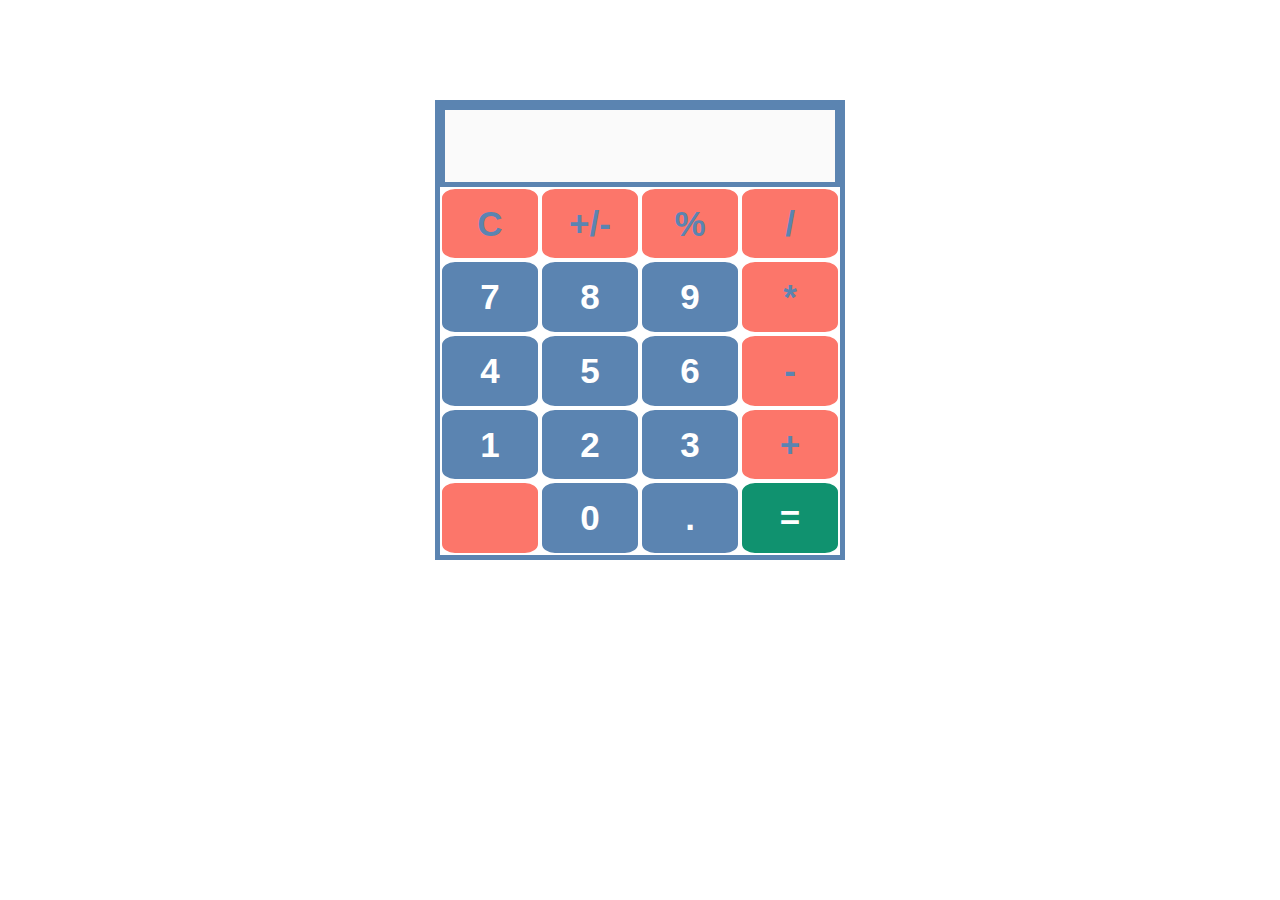
<file: JS_Projects/Calculator/index.html>
<!DOCTYPE html>
<html>
<head>
<meta charset="utf-8">
<meta name="viewport" content-width="device-width; initial-scale=1.0"> 
<link rel="stylesheet" href="style.css">
<script src="index.js" defer></script>
<title>Calculator</title>
</head>

<body>
<div class="calculator">
    <input type="text" id="display" disabled="disabled"/>
    <div class="calculator_row">
        <button class="clear">C</button>
        <button class="plusMinus">+/-</button>
        <button class="operator" value="%"> % </button>
        <button class="operator" value="/"> / </button>
    </div>
    <div class="calculator_row">
        <button class="number" value="7">7</button>
        <button class="number" value="8">8</button>
        <button class="number" value="9">9</button>
        <button class="operator" value="*">*</button>
    </div>
    <div class="calculator_row">
        <button class="number" value="4">4</button>
        <button class="number" value="5">5</button>
        <button class="number" value="6">6</button>
        <button class="operator" value="-">-</button>
    </div>
    <div class="calculator_row">
        <button class="number" value="1">1</button>
        <button class="number" value="2">2</button>
        <button class="number" value="3">3</button>
        <button class="operator" value="+">+</button>
    </div>
    <div class="calculator_row">
        <button id="blof" disabled></button>
        <button class="number" value="0">0</button>
        <button class="point" value=".">.</button>
        <button id="equals" value="=">=</button>
    </div>
    
</div>
</body>

</html>
</file>
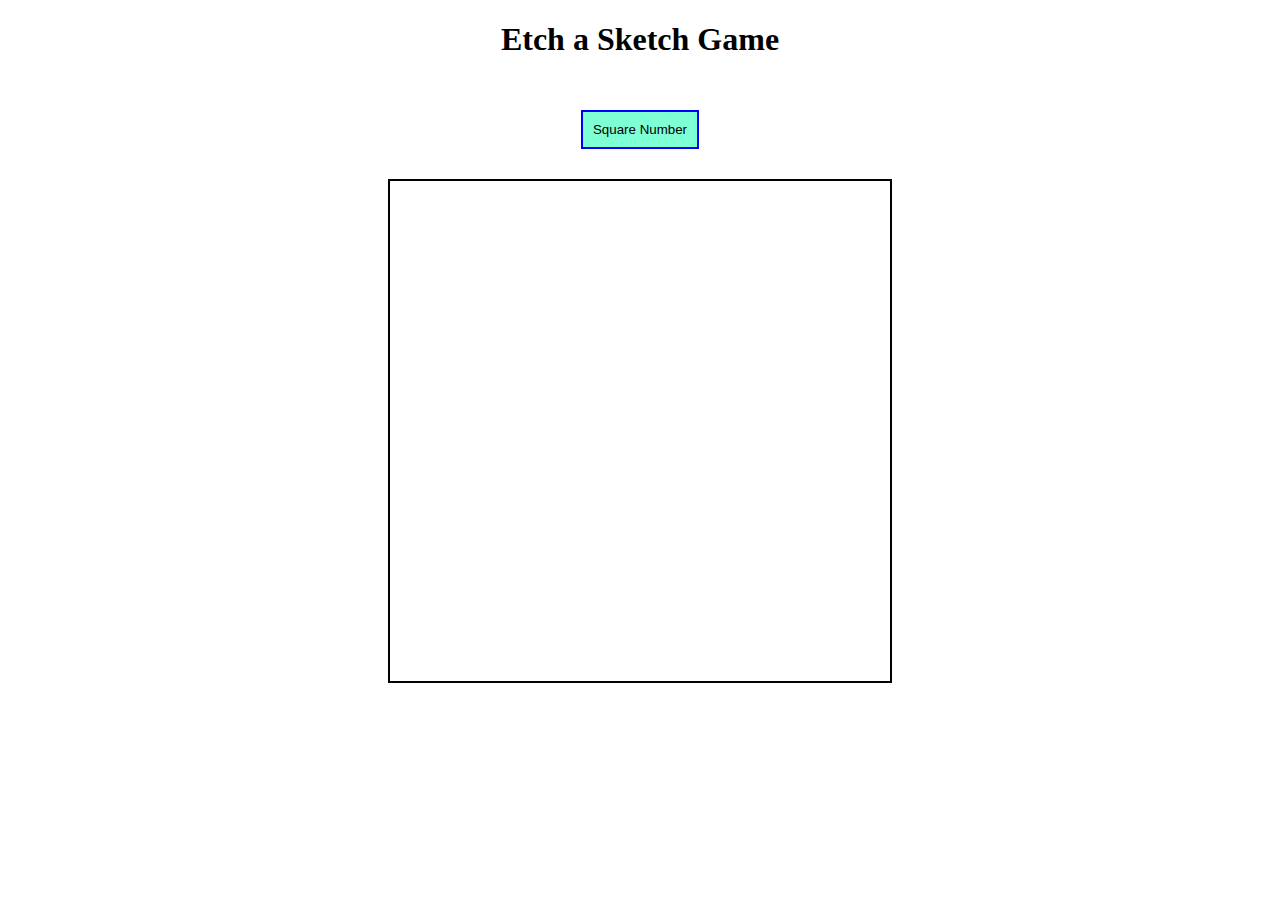
<file: JS_Projects/Etch_a_Sketch/index.html>
<!DOCTYPE html>
<html>
    <head>
        <meta charset="utf-8">
        <meta name="viewport" content="width=device-width, initial-scale=1">
        <title> Etch a Sketch Game</title>
        <link rel="stylesheet" href="style.css">
        <script src="index.js" defer></script>
    </head>

    <body>
        <header>
            <h1> Etch a Sketch Game</h1>
            <p id="game_description"></p>
            <button id="set_number_of_squares" onclick="numberofSuqares()">Square Number</button>
        </header>
        <div id="container">
           
        </div>

    </body>
</html>
</file>
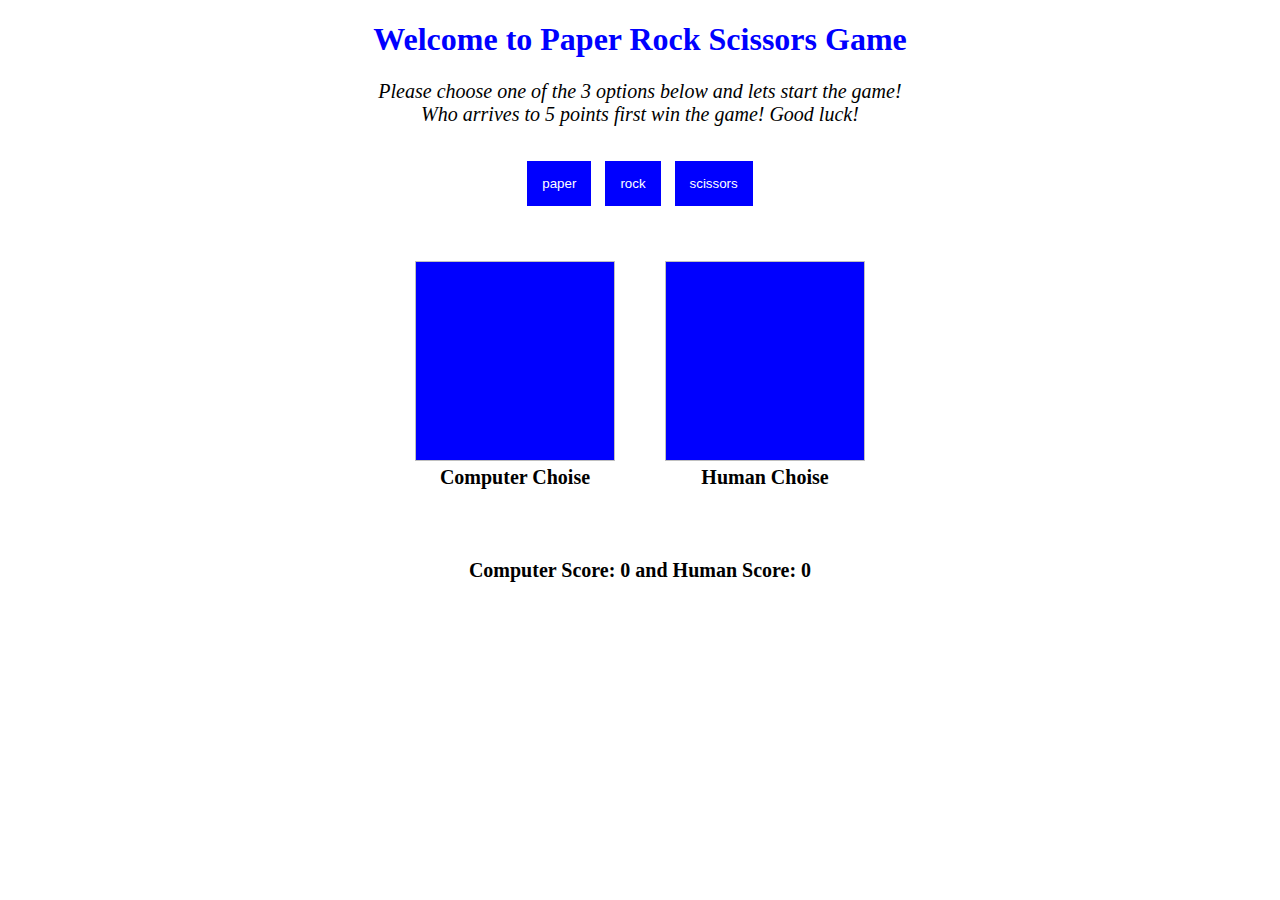
<file: JS_Projects/Rock_Paper_Scissors/index.html>
<!DOCTYPE html>
<html lang="en">
    <head>
     <meta charset="utf-8">
     <meta name="viewport" content="width=device-width, initial-scale=1">
     <title> Paper Rock Scissors Game</title>
     <script src="index.js" defer></script>
    </head>

    <body>
        <div id="container">
            <h1> Welcome to Paper Rock Scissors Game</h1>
            <p> Please choose one of the 3 options below and lets
                start the game! <br>
                Who arrives to 5 points first win the game! 
                Good luck!
            </p>  
        
          <div id="selection_container">
            <button onclick="playGame('paper')">paper</button>
            <button onclick="playGame('rock')">rock</button>
            <button onclick="playGame('scissors')">scissors</button>
          </div>

       </div>
    </body>
</html>
</file>
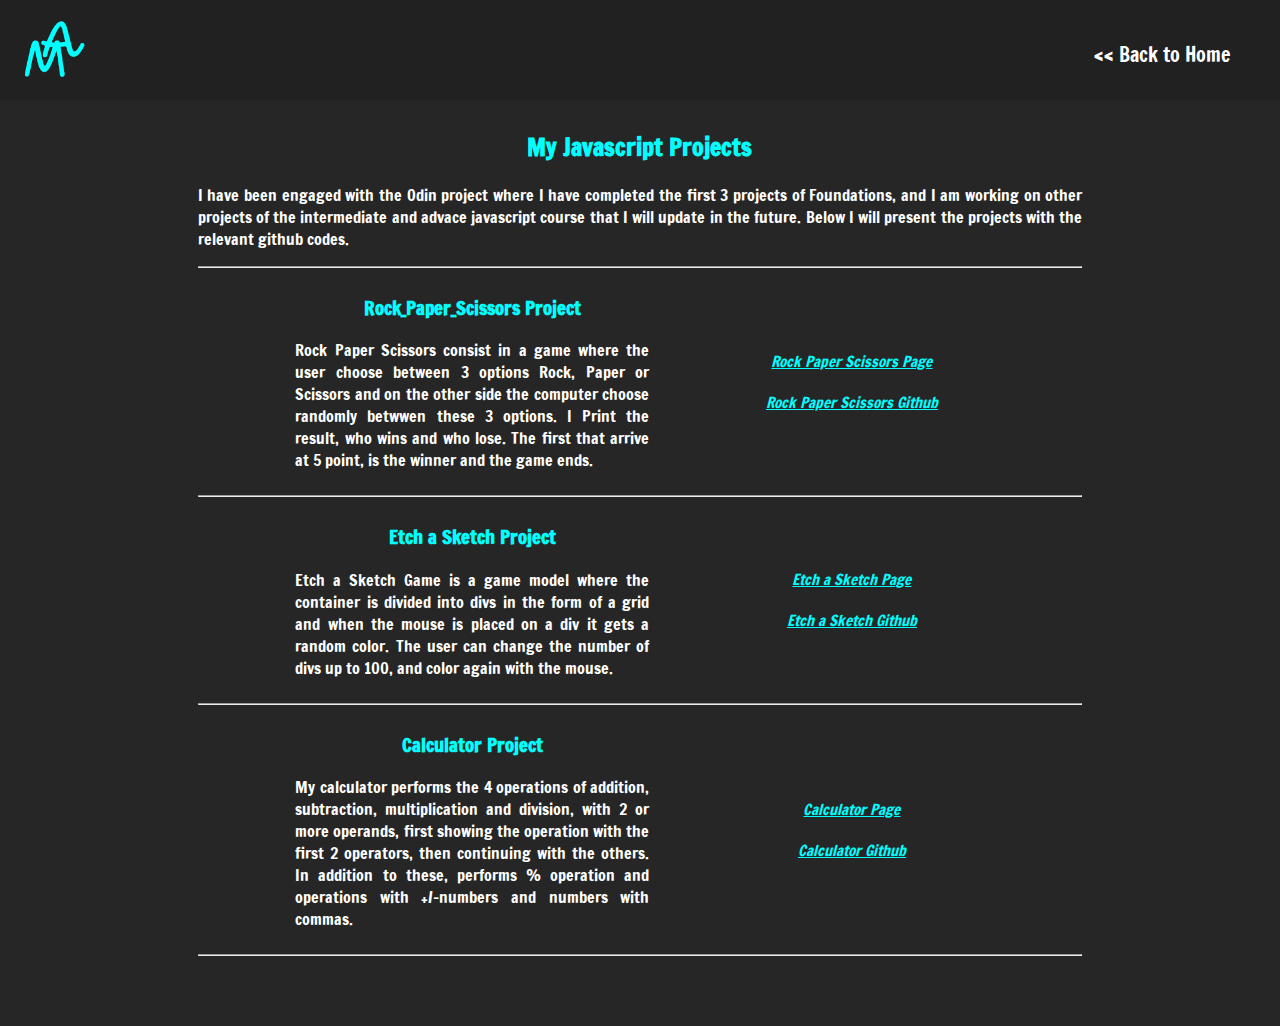
<file: js_projects.html>
﻿<!DOCTYPE html>

<html lang="en" xmlns="http://www.w3.org/1999/xhtml">

<head>
    <!-- add metta content of my portofolio website-->
    <meta charset="utf-8" />
    <meta name="viewport" content="width=device-width, initial-scale=1">
    <meta name="description" content="This is the personal web developer portofolio of Alketa Memaj">
    <meta name="author" content="Alketa Memaj">

    <!-- add title of my portofolio website-->
    <title>Alketa Memaj WebDev Portofolio</title>

    <!-- add logo of my portofolio website-->
    <link rel="icon" href="img/logo.png">

    <!-- add css files that have the specific style for specific parts of the website-->
    <link rel="stylesheet" href="css/js_projects.css" />

    <!-- add the font that I will use in my page Jellee font-->
    <link rel="preconnect" href="https://fonts.googleapis.com">
    <link rel="preconnect" href="https://fonts.gstatic.com" crossorigin>
    <link href="https://fonts.googleapis.com/css2?family=Francois+One&family=Freeman&family=Lilita+One&display=swap" rel="stylesheet">s

    <style>
        /*class active will have the color of active menu*/
        .active {
            color: #00ffff;
        }

        /*class default will have the standart color of menues*/
        .default {
            color: white;
        }
    </style>
</head>


<body>

    <header>
        <!-- The header contains the logo that I have created plus
    the link to return back to home page, that is the same for every screen sizes-->
        <img id="logo" src="img/logo.png" />
        <a href="index.html" class="default"> << Back to Home</a>
    </header>

    <main>
        <h2> My Javascript Projects</h2>
        <p>
        I have been engaged with the Odin project where I have completed the first 3 projects of Foundations, and I am working on other 
            projects of the intermediate and advace javascript course that I will update in the future. Below I will present the projects
            with the relevant github codes.
        </p>
        <hr />
        <div id="js_projects">
            <div class="js_projects_details">
                <div class="js_projects_left">
                    <h3> Rock_Paper_Scissors Project</h3>
                    <p>
                        Rock Paper Scissors consist in a game where the user choose between 3 options Rock, Paper or Scissors and on the other side the computer choose randomly
                        betwwen these 3 options. I Print the result, who wins and who lose. The first that arrive at 5 point, is the winner and the game ends.
                    </p>
                </div>
                <div class="js_projects_right">
                    <a href="JS_Projects/Rock_Paper_Scissors/index.html"  target="_blank">Rock Paper Scissors Page</a>
                    <a href="https://github.com/memajal/rock_paper_scissors/tree/rps-ui" target="_blank"> Rock Paper Scissors Github</a>
                </div>
            </div>

            <hr />

            <div class="js_projects_details">
                <div class="js_projects_left">
                    <h3> Etch a Sketch Project</h3>
                    <p>
                        Etch a Sketch Game is a game model where the container is divided into divs in the form of a grid and when the mouse is placed on a div it gets
                        a random color. The user can change the number of divs up to 100, and color again with the mouse.

                    </p>
                </div>
                <div class="js_projects_right">
                    <a href="JS_Projects/Etch_a_Sketch/index.html"  target="_blank">Etch a Sketch Page</a>
                    <a href="https://github.com/memajal/Etch_a_Sketch/tree/master/Etch_a_Sketch" target="_blank">Etch a Sketch Github</a>
                </div>
            </div>

            <hr />

            <div class="js_projects_details">
                <div class="js_projects_left">
                    <h3> Calculator Project</h3>
                    <p>
                        My calculator performs the 4 operations of addition, subtraction, multiplication and division, with 2 or more operands, first showing the
                        operation with the first 2 operators,
                        then continuing with the others. In addition to these, performs % operation and operations with +/-numbers and numbers with commas.


                    </p>
                </div>
                <div class="js_projects_right">
                    <a href="JS_Projects/Calculator/index.html"  target="_blank">Calculator Page</a>
                    <a href="https://github.com/memajal/calculator" target="_blank">Calculator Github</a>
                </div>
            </div>

            <hr />

        </div> 
    </main>
</body>
</html>
</file>
<file: JS_Projects/Calculator/style.css>
.calculator{
    margin: 100px auto;
    border: 5px solid #5B84B1FF;
    color:#5B84B1FF;
    width: 400px;
    height: 450px;
    display:flex;
    flex-direction: column;
    
}

#display{
    flex-grow: 1;
    height:40px;
    border: 5px solid #5B84B1FF;
    font-size: 35px;
    font-weight:bold;
    text-align: end;
    color:black;
    
}



.calculator_row{
    flex-grow: 1;
    display:flex;
}

button{
    font-size: 35px;
    font-weight:bold;
    width:25%;
    border: 2px solid white;
    border-radius:15%;
    padding: 0px;
    margin:0px;
}

button:active { 
    transform: scale(0.98); 
    /* Scaling button to 0.98 to its original size */ 
    box-shadow: 3px 2px 22px 1px rgba(0, 0, 0, 0.24); 
    /* Lowering the shadow */ 
}


.number, .point{
    background-color:#5B84B1FF;
    color: white;
}



.operator, .clear, .plusMinus{
    background-color:#FC766AFF;
    color: #5B84B1FF;
}

#equals{
    background-color:#10926f;
    color:white;
}

#equals:onclick{
    background-color:white;

}

#blof{
    background-color:#FC766AFF; ;
}
</file>
<file: JS_Projects/Etch_a_Sketch/style.css>
body{
    text-align: center;
}

#container{
    margin: auto;
    border: 2px solid black;
    width:500px;
    height:500px;
    display: flex;
    flex-direction: column;
}

#set_number_of_squares{
    margin-top:30px;
    margin-bottom: 30px;
    border: 2px solid blue;
    padding:10px;
    background-color: aquamarine;
}
</file>
<file: css/js_projects.css>
/* body elements of every my project page*/
body {
    font-family: "Francois One", sans-serif;
    font-weight: normal;
    font-style: normal;
    background-color: #262626;
    color: white;
    text-align: center;
}

/* header position fixed*/
header {
    position: fixed;
    z-index: 2;
    top: 0;
    left: 0;
    width: 100%;
    background-color: #212121;
}

    header img {
        position: absolute;
    }

    /* header a position and color*/
    header a {
        position: absolute;
        color: inherit;
        text-decoration: inherit;
    }

        /* header a when the user hover*/
        header a:hover {
            color: #00ffff;
        }

main {
    text-align: center;
    margin: 70px auto;
    width: 90%;
}
/* main position and width over the header fixed*/
main p { 
    text-align: justify;
}

    main h2, h3, a{
        color: #00ffff;
    }

    main a {
        font-size: 15px;
        text-decoration: underline;
        font-style: italic;
    }

    main a:hover{
        color:white;
        text-decoration:none;
    }

.js_projects_right {
    display: flex;
    flex-direction: column;
    gap: 10px;
}


@media all and (min-width:0px) and (max-width: 768px) {
    /* header height 70px for mobile*/
    header {
        height: 70px; /*header height 70px for mobile*/
    }

        /*the header image will be position in the left of the header with 50px width and height*/
        header img {
            top: 10px;
            left: 10px;
            width: 50px;
            height: 50px;
        }

        /* header a top and right and font size for mobile screen sizes*/
        header a {
            font-size: 15px;
            top: 25px;
            right: 25px;
        }
}

@media all and (min-width:769px) and (max-width: 1200px) {

    header {
        height: 70px;
    }

        /*the header image will be position in the left of the header with 50px width and height*/
        header img {
            top: 10px;
            left: 20px;
            width: 50px;
            height: 50px;
        }

        /* header a top and right and font size for desktop screen sizes*/
        header a {
            font-size: 15px;
            top: 25px;
            right: 50px;
        }

    main {
        width: 80%;
    }

}

@media all and (min-width:1201px) {
    /* header height 100px for desktop*/
    header {
        height: 100px;
    }

        /*the header image will be position in the left of the header with 50px width and height*/
        header img {
            top: 15px;
            left: 20px;
            width: 70px;
            height: 70px;
        }

        /* header a top and right and font size for desktop screen sizes*/
        header a {
            font-size: 20px;
            top: 40px;
            right: 50px;
        }

    main {
        margin-top: 100px;
        width: 70%;
        margin-left: 15%;
       
    }

    .js_projects_details{
        display:flex;
        flex-direction:row;
        justify-content:center;
        gap:70px;
    }

    .js_projects_left{
        width:40%;
    }

    .js_projects_right {
        width: 30%;
        margin:auto 0px;
        display:flex;
        flex-direction:column;
        gap: 20px;
    }


}
</file>
